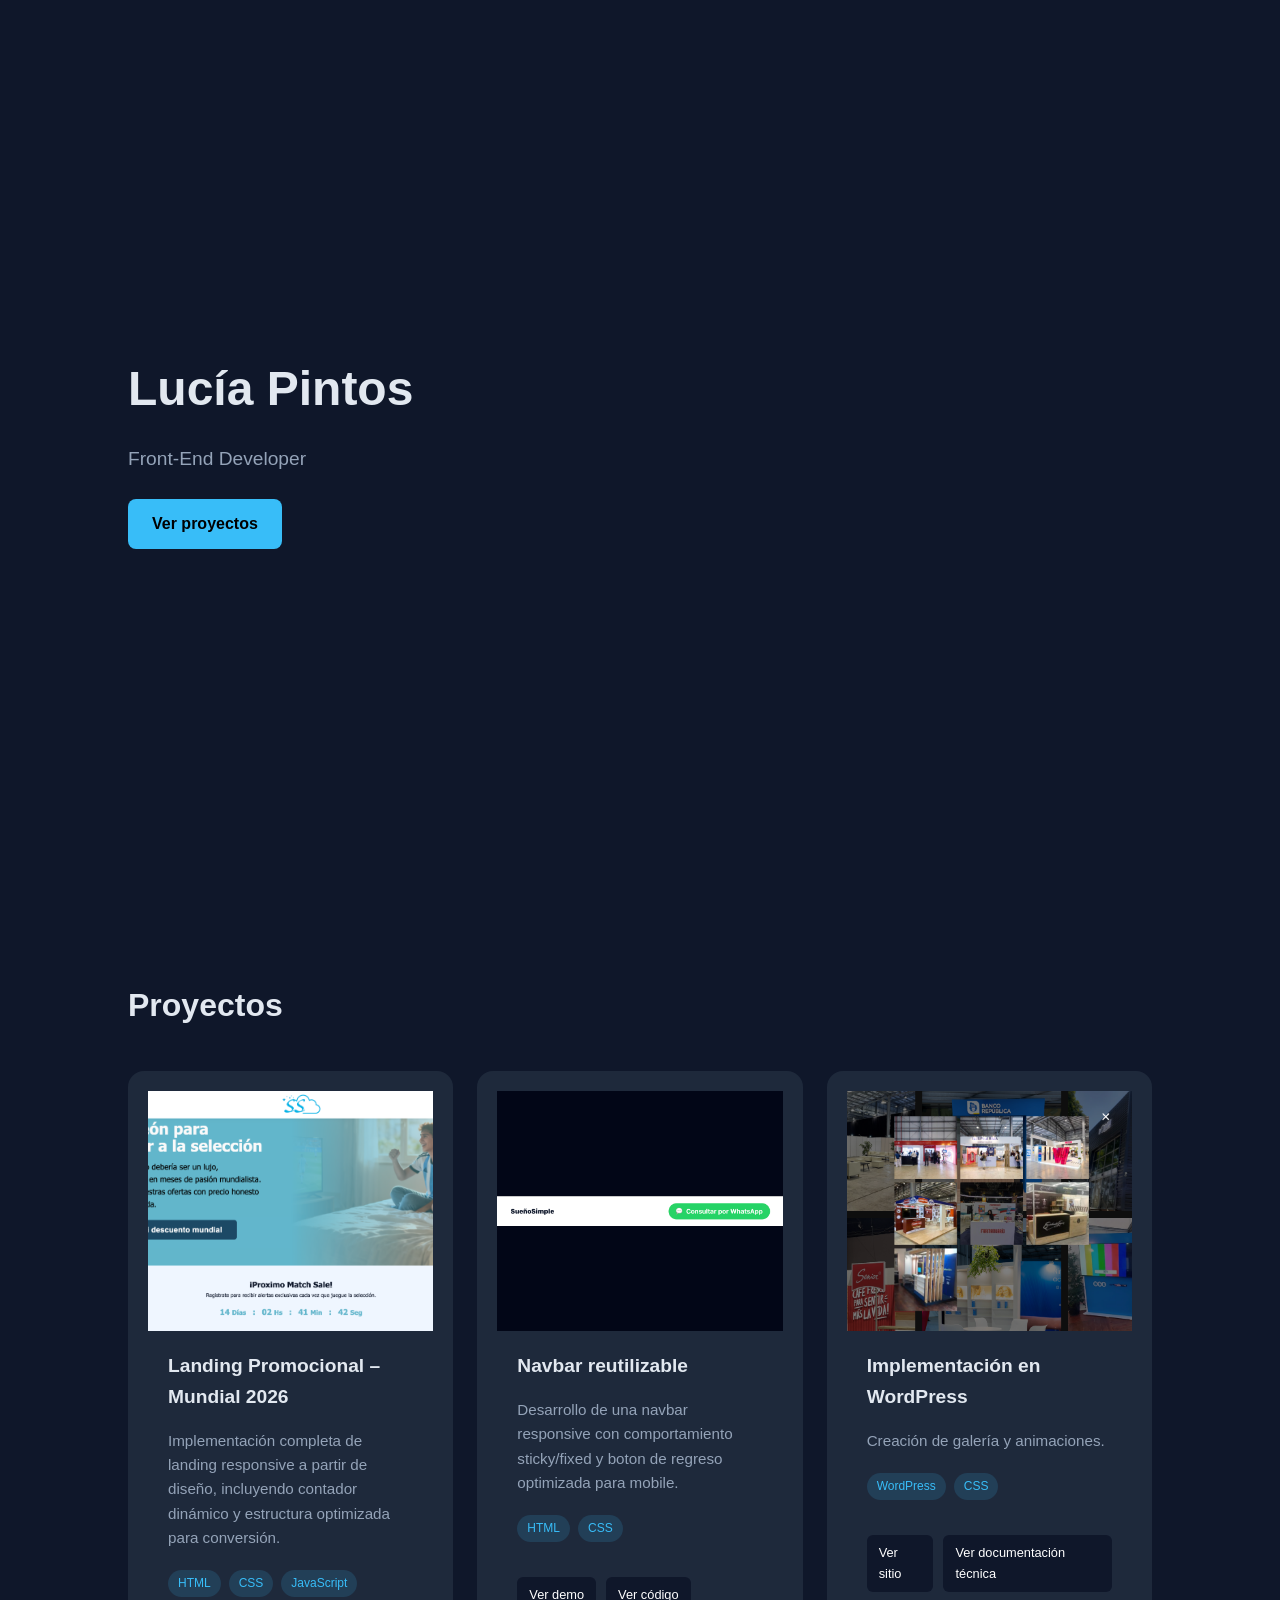
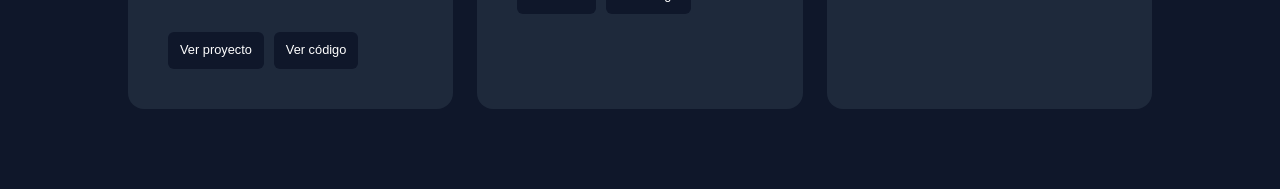
<file: index.html>
<!DOCTYPE html>
<html lang="en">
  <head>
    <meta charset="UTF-8" />
    <meta name="viewport" content="width=device-width, initial-scale=1.0" />
    <title>Document</title>
    <link rel="stylesheet" href="styles.css" />
  </head>
  <body>
    <!-- HERO -->
    <header class="hero">
      <h1>Lucía Pintos</h1>
      <p>Front-End Developer</p>
      <a href="#proyectos" class="btn">Ver proyectos</a>
    </header>

    <!-- PROYECTOS -->
    <section id="proyectos" class="projects">
      <h2>Proyectos</h2>

      <div class="projects-grid">
        <!-- Landing Mundial -->
        <div class="project-card">
          <img
            src="imagenes/LANDING MUNDIAL/landingmundial.png"
            alt="Landing Mundial"
            class="landing-img"
          />

          <div class="project-card-content">
            <h3>Landing Promocional – Mundial 2026</h3>

            <p>
              Implementación completa de landing responsive a partir de diseño,
              incluyendo contador dinámico y estructura optimizada para
              conversión.
            </p>

            <div class="tags">
              <span>HTML</span>
              <span>CSS</span>
              <span>JavaScript</span>
            </div>
            <div class="proyecto-links">
              <a
                href="https://mansa144.github.io/landing-mundial-2026/"
                target="_blank"
              >
                Ver proyecto
              </a>
              <a
                href="https://github.com/Mansa144/landing-mundial-2026"
                target="_blank"
              >
                Ver código
              </a>
            </div>
          </div>
        </div>

        <!-- Navbar -->
        <div class="project-card">
          <img src="imagenes/navbar.png" alt="Navbar" class="navbar-img" />

          <div class="project-card-content">
            <h3>Navbar reutilizable</h3>

            <p>
              Desarrollo de una navbar responsive con comportamiento
              sticky/fixed y boton de regreso optimizada para mobile.
            </p>

            <div class="tags">
              <span>HTML</span>
              <span>CSS</span>
            </div>

            <div class="proyecto-links">
              <a
                href="https://mansa144.github.io/NavBar-Dia-de-la-Madre/"
                target="_blank"
              >
                Ver demo
              </a>

              <a
                href="https://github.com/Mansa144/NavBar-Dia-de-la-Madre"
                target="_blank"
              >
                Ver código
              </a>
            </div>
          </div>
        </div>

        <!-- WordPress -->
        <div class="project-card">
          <img
            src="imagenes/WORDPRESS/WORDPRESS GALERIA.png"
            alt="WordPress"
            class="wordpress-img"
          />
          <div class="project-card-content">
            <h3>Implementación en WordPress</h3>
            <p>Creación de galería y animaciones.</p>
            <div class="tags"><span>WordPress</span><span>CSS</span></div>
            <div class="proyecto-links">
              <a href="https://standuy.com/">Ver sitio</a>
              <a
                href="https://github.com/Mansa144/Worpress-StandUy/blob/main/README.md"
                target="_blank"
                >Ver documentación técnica</a
              >
            </div>
          </div>
        </div>
      </div>
    </section>
  </body>
</html>
</file>
<file: styles.css>
/* RESET */
* {
  margin: 0;
  padding: 0;
  box-sizing: border-box;
}

/* VARIABLES */
:root {
  --bg: #0f172a;
  --card: #1e293b;
  --primary: #38bdf8;
  --text: #e2e8f0;
  --text-muted: #94a3b8;
  --white: #ffffff;
}

/* BASE */
body {
  font-family: -apple-system, BlinkMacSystemFont, "Segoe UI", Roboto, sans-serif;
  background: var(--bg);
  color: var(--text);
  line-height: 1.6;
}

/* HERO */
.hero {
  min-height: 100vh;
  display: flex;
  flex-direction: column;
  justify-content: center;
  padding: 0 10%;
}

.hero h1 {
  font-size: 3rem;
  font-weight: 700;
}

.hero p {
  margin: 16px 0 24px;
  color: var(--text-muted);
  font-size: 1.2rem;
}

.btn {
  display: inline-block;
  background: var(--primary);
  color: #000;
  padding: 12px 24px;
  border-radius: 8px;
  text-decoration: none;
  font-weight: 600;
  transition: 0.3s ease;
  width: fit-content;
}

.btn:hover {
  transform: translateY(-2px);
  opacity: 0.9;
}

/* SECCIÓN PROYECTOS */
.projects {
  padding: 80px 10%;
}

.projects h2 {
  font-size: 2rem;
  margin-bottom: 40px;
}

.projects-container {
  max-width: 1200px;
  margin: 0 auto;
}

/* GRID */
.projects-grid {
  display: grid;
  grid-template-columns: repeat(auto-fit, minmax(260px, 1fr));
  gap: 24px;
}

/* CARD */
.project-card {
  background: var(--card);
  border-radius: 16px;
  padding: 20px;
  overflow: hidden;
  transition: 0.3s ease;
}

.project-card:hover {
  transform: translateY(-6px);
  box-shadow: 0 10px 30px rgba(0, 0, 0, 0.3);
}

.project-card-content {
  padding: 20px;
  display: flex;
  flex-direction: column;
  gap: 8px;
}

/* IMAGEN */
.project-card img {
  width: 100%;
  display: block;
}

.landing-img {
  height: 240px;
  object-fit: cover;
  object-position: top;
  background: #0f172a;
  object-position: 50% 20%;
}

.navbar-img {
  width: 100%;
  height: 240px; /* mismo alto que las otras */
  object-fit: contain;
  background: #020617;

  display: flex;
  align-items: center;
  justify-content: center;
}

.wordpress-img {
  height: 240px;
  object-fit: cover;
  object-position: top;
}

/* TITULO */
.project-card h3 {
  margin-bottom: 8px;
  font-size: 1.2rem;
}

/* DESCRIPCION */
.project-card p {
  font-size: 0.95rem;
  color: var(--text-muted);
  margin-bottom: 12px;
}

/* TAGS */
.tags {
  display: flex;
  flex-wrap: wrap;
  gap: 8px;
}

.tags span {
  background: rgba(56, 189, 248, 0.15);
  color: var(--primary);
  padding: 4px 10px;
  border-radius: 999px;
  font-size: 0.75rem;
}

/* LINK */
.project-card a {
  display: inline-block;
  margin-top: 12px;
  font-size: 0.85rem;
  color: var(--primary);
  text-decoration: none;
}
.proyecto-links {
  margin-top: 15px;
  display: flex;
  gap: 10px;
}

.proyecto-links a {
  text-decoration: none;
  padding: 8px 12px;
  background: #0f172a;
  color: white;
  border-radius: 6px;
  font-size: 0.8rem;
}

/* HOVER DETALLE (línea animada) */
.project-card::after {
  content: "";
  position: absolute;
  bottom: 0;
  left: 0;
  height: 3px;
  width: 0%;
  background: var(--primary);
  transition: 0.3s ease;
}

.project-card:hover::after {
  width: 100%;
}

/* RESPONSIVE */
@media (max-width: 768px) {
  .hero {
    padding: 0 6%;
  }

  .projects {
    padding: 60px 6%;
  }

  .hero h1 {
    font-size: 2.2rem;
  }
}
</file>
